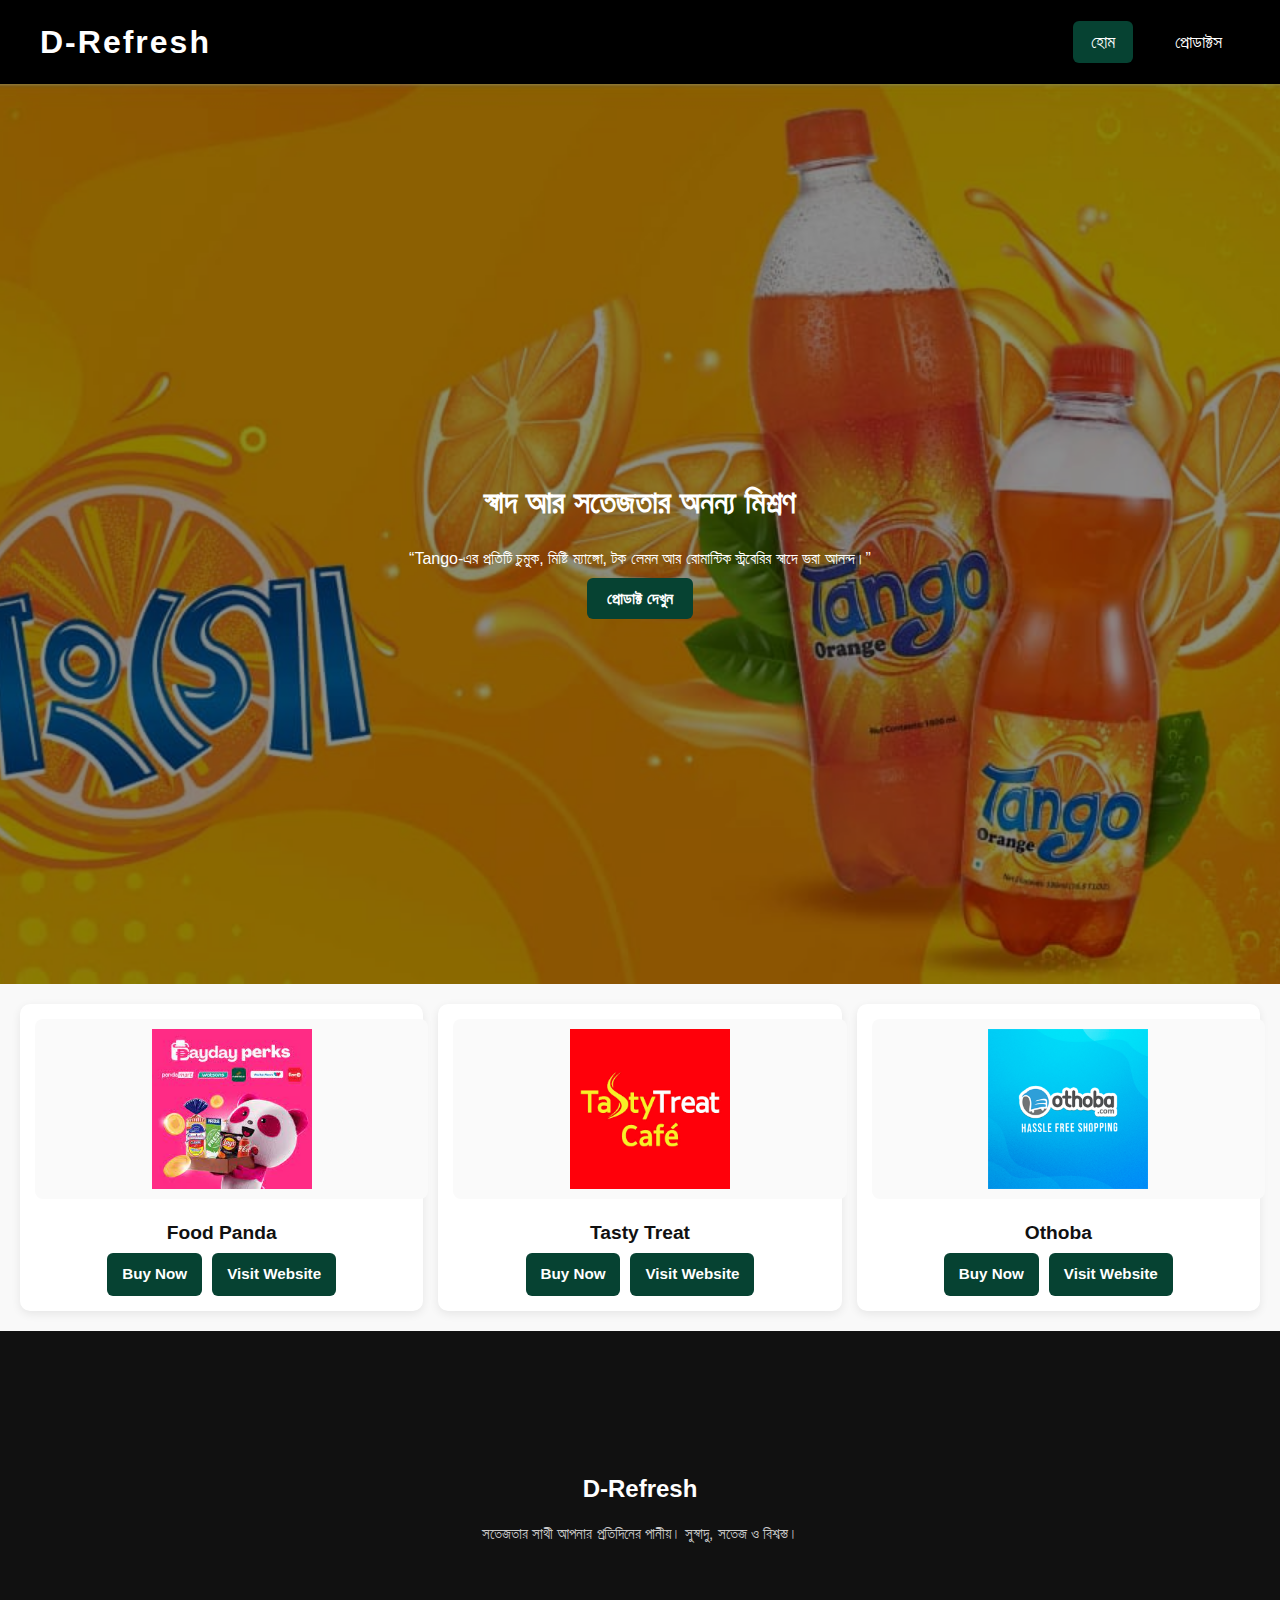
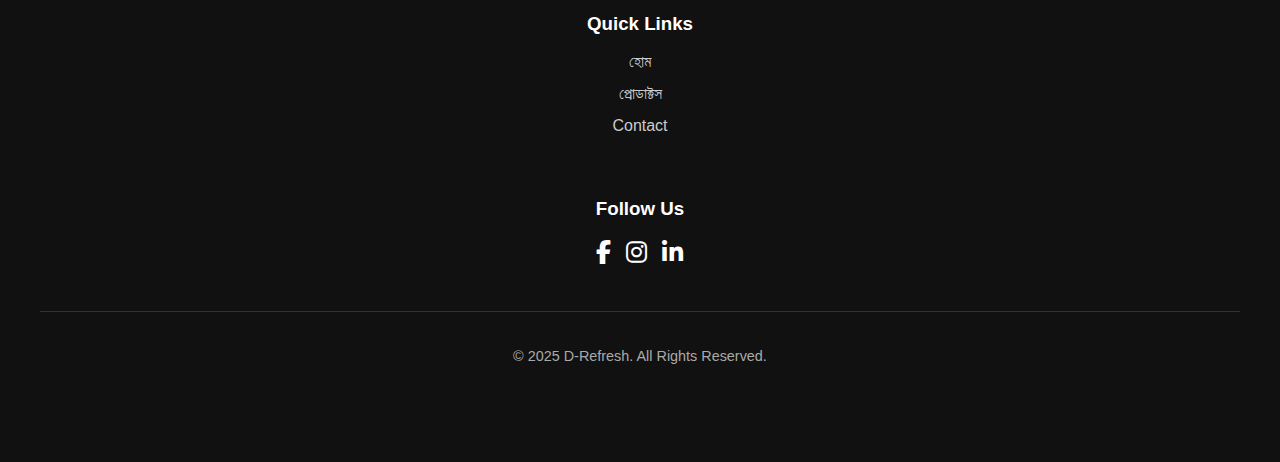
<file: Index.html>
<!DOCTYPE html>
<html lang="bn">
<head>
  <meta charset="UTF-8">
  <meta name="viewport" content="width=device-width, initial-scale=1.0">
  <title>D-Refresh হোম</title>
  <link rel="stylesheet" href="css/style.css">
<link rel="stylesheet" href="https://cdnjs.cloudflare.com/ajax/libs/font-awesome/6.4.2/css/all.min.css">

</head>
<body>
  <header>
    <div class="logo">D-Refresh</div>
    <nav>
      <a href="index.html" class="active">হোম</a>
      <a href="products.html">প্রোডাক্টস</a>
    </nav>
  </header>

  <section class="hero">
    <div class="hero-text">
      <h1>স্বাদ আর সতেজতার অনন্য মিশ্রণ</h1>
      <p>“Tango-এর প্রতিটি চুমুক, মিষ্টি ম্যাঙ্গো, টক লেমন আর রোমান্টিক স্ট্রবেরির স্বাদে ভরা আনন্দ।”</p>
      <a href="products.html" class="btn">প্রোডাক্ট দেখুন</a>
    </div>
  </section>

  <section class="highlight" id="highlight-products"></section>

  <footer id="site-footer"></footer>

  <script src="js/main.js"></script>
</body>
</html>
</file>
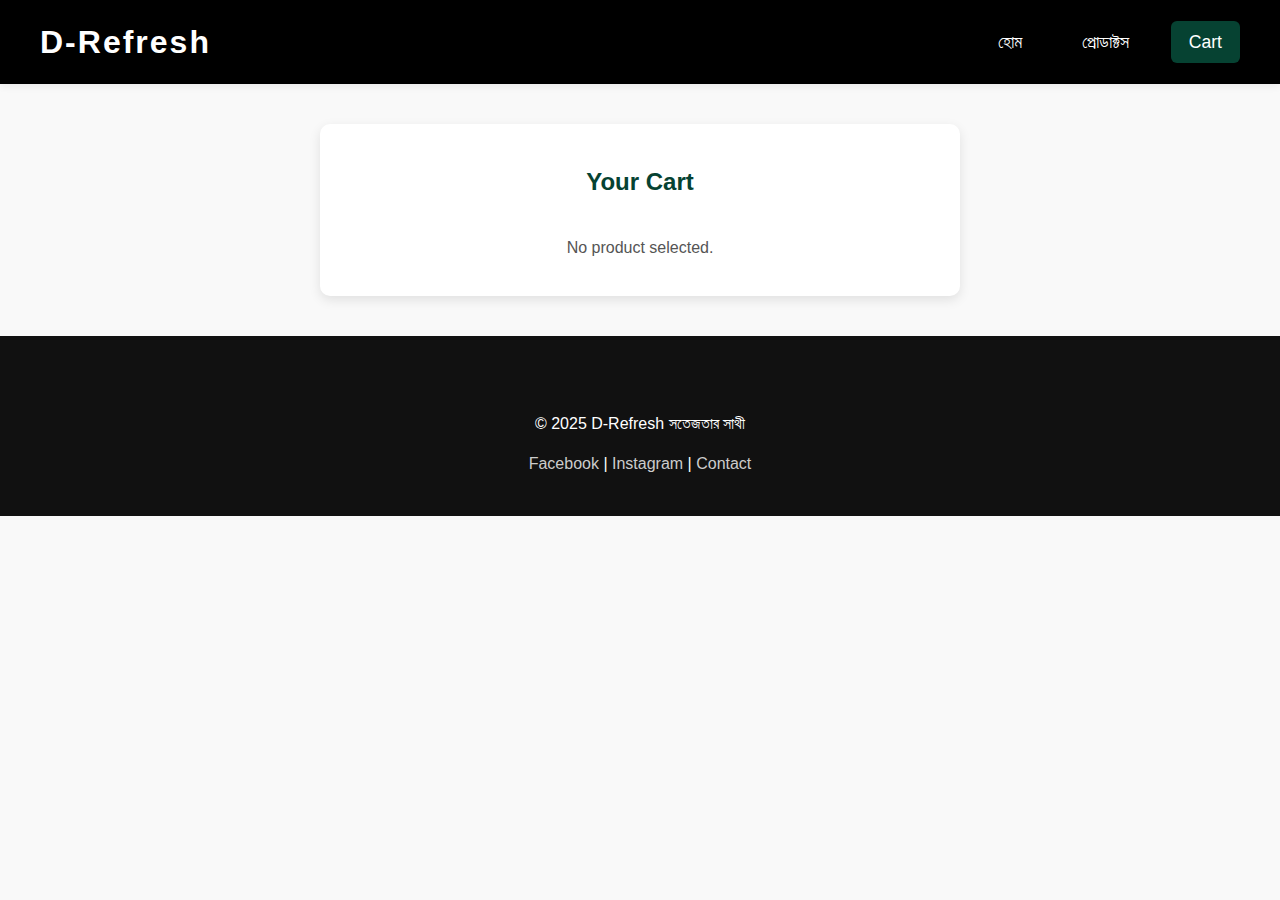
<file: cart.html>
<!DOCTYPE html>
<html lang="bn">
<head>
  <meta charset="UTF-8">
  <meta name="viewport" content="width=device-width, initial-scale=1.0">
  <title>Cart - D-Refresh</title>
  <link rel="stylesheet" href="css/style.css">
<link rel="stylesheet" href="https://cdnjs.cloudflare.com/ajax/libs/font-awesome/6.4.2/css/all.min.css">

  <style>
    /* Cart Page Custom Styles */
    .cart-container {
      max-width: 600px;
      margin: 40px auto;
      padding: 20px;
      background: #fff;
      border-radius: 10px;
      box-shadow: 0 4px 12px rgba(0,0,0,0.1);
      text-align: center;
    }

    .cart-container h2 {
      margin-bottom: 20px;
      color: #064232;
    }

    .cart-product {
      display: flex;
      flex-direction: column;
      align-items: center;
      gap: 15px;
    }

    .cart-product img {
      width: 200px;
      height: 150px;
      object-fit: contain;
      border-radius: 8px;
      background: #fafafa;
      padding: 10px;
    }

    .cart-product h3 {
      font-size: 1.5rem;
      margin: 0;
    }

    .cart-product p {
      font-size: 1rem;
      color: #555;
    }

    .btn.checkout-btn {
      margin-top: 20px;
      background: #064232;
      color: #fff;
      padding: 12px 20px;
      border-radius: 6px;
      text-decoration: none;
      font-weight: bold;
      transition: background 0.3s;
    }

    .btn.checkout-btn:hover {
      background: #046a4a;
    }
  </style>
</head>
<body>
  <header>
    <div class="logo">D-Refresh</div>
    <nav>
      <a href="index.html">হোম</a>
      <a href="products.html">প্রোডাক্টস</a>
      <a href="#" class="active">Cart</a>
    </nav>
  </header>

  <div class="cart-container">
    <h2>Your Cart</h2>
    <div class="cart-product" id="cart-product">
      <!-- Product details will appear here -->
    </div>
  </div>

  <footer id="site-footer"></footer>

  <script>
    // Footer
    document.getElementById("site-footer").innerHTML = `
      <p>© 2025 D-Refresh  সতেজতার সাথী</p>
      <div class="footer-links">
        <a href="#" target="_blank" rel="noopener noreferrer">Facebook</a> | 
        <a href="#" target="_blank" rel="noopener noreferrer">Instagram</a> |
        <a href="#">Contact</a>
      </div>
    `;

    // Get product from URL
    const urlParams = new URLSearchParams(window.location.search);
    const productName = urlParams.get('product');

    // Map product images and description
    const products = {
      "Max Cola": { img: "images/foodpanda.jpg", desc: "Max Cola - স্বাদ আর সতেজতার অনন্য মিশ্রণ।" },
      "Tango": { img: "images/tastytreat.jpg", desc: "Tango - সুস্বাদু ও সতেজ পানীয়।" },
      "জিরা পানি": { img: "images/othoba.jpg", desc: "জিরা পানি - প্রাকৃতিক স্বাদের সতেজতা।" },
      "Foodpanda": { img: "images/foodpanda.jpg", desc: "খাবার অর্ডারের জন্য সবচেয়ে জনপ্রিয় প্ল্যাটফর্ম।" },
      "Tasty Treat": { img: "images/tastytreat.jpg", desc: "টেস্টি ট্রীট — সুস্বাদু স্ন্যাকস ও খাবারের ব্র্যান্ড।" },
      "Othoba": { img: "images/othoba.jpg", desc: "অনলাইন শপিং এর জন্য বিশ্বস্ত প্ল্যাটফর্ম।" }
    };

    const cartDiv = document.getElementById("cart-product");

    if(productName && products[productName]){
      const p = products[productName];
      cartDiv.innerHTML = `
        <img src="${p.img}" alt="${productName}">
        <h3>${productName}</h3>
        <p>${p.desc}</p>
        <a href="#" class="btn checkout-btn">Proceed to Checkout</a>
      `;
    } else {
      cartDiv.innerHTML = `<p>No product selected.</p>`;
    }
  </script>
</body>
</html>
</file>
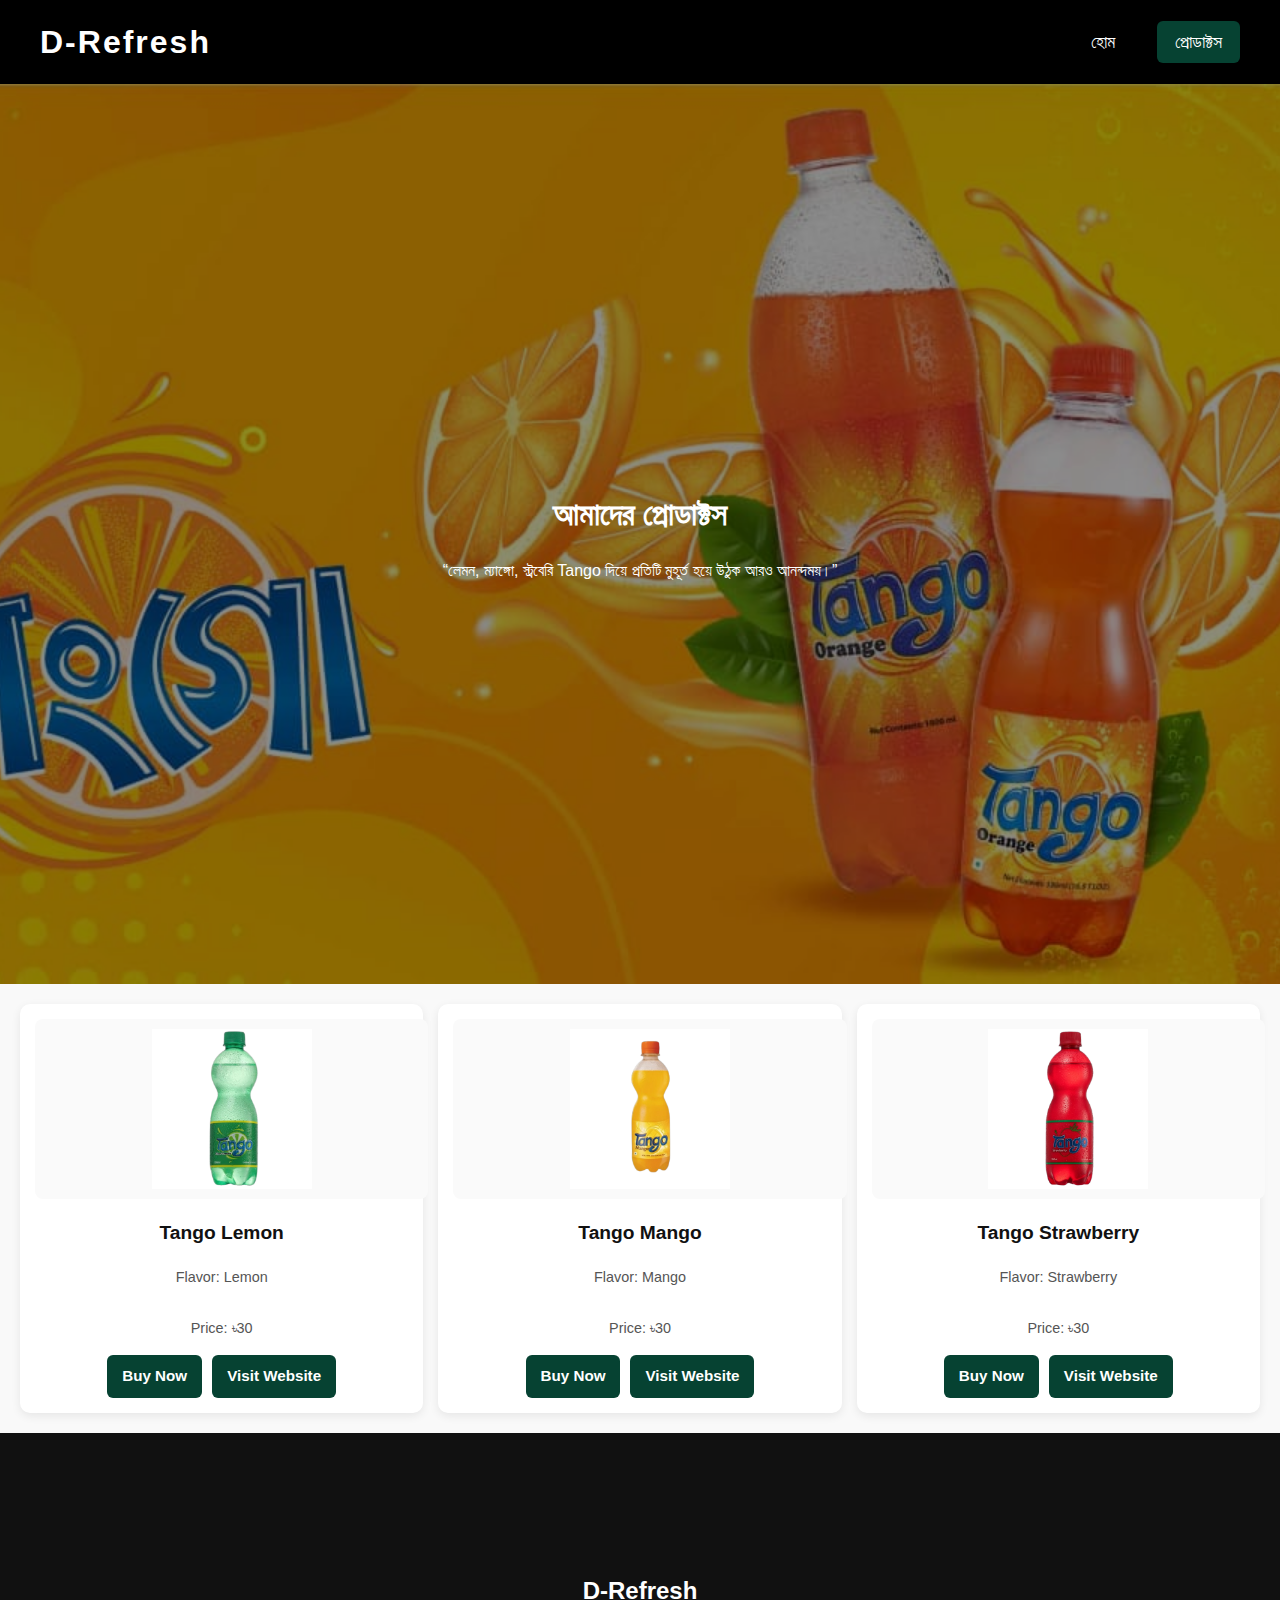
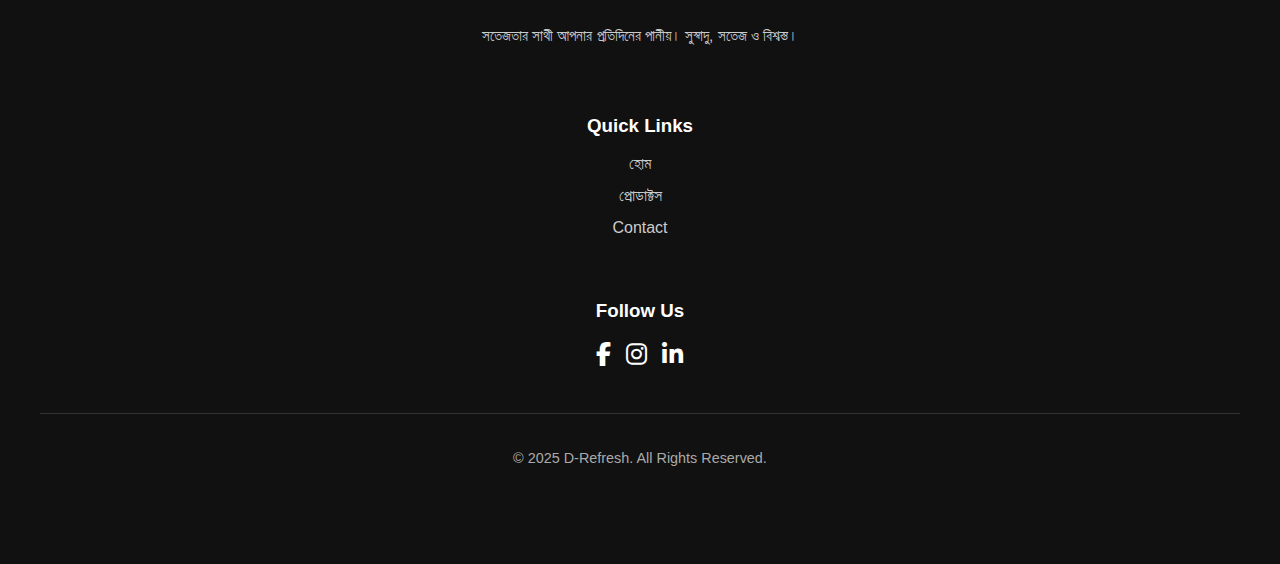
<file: products.html>
<!DOCTYPE html>
<html lang="bn">
<head>
  <meta charset="UTF-8">
  <meta name="viewport" content="width=device-width, initial-scale=1.0">
  <title>D-Refresh Products</title>
  <link rel="stylesheet" href="css/style.css">
<link rel="stylesheet" href="https://cdnjs.cloudflare.com/ajax/libs/font-awesome/6.4.2/css/all.min.css">

</head>
<body>
  <header>
    <div class="logo">D-Refresh</div>
    <nav>
      <a href="index.html">হোম</a>
      <a href="products.html" class="active">প্রোডাক্টস</a>
     
    </nav>
  </header>

  <section class="hero">
    <div class="hero-text">
      <h1>আমাদের প্রোডাক্টস</h1>
      <p>“লেমন, ম্যাঙ্গো, স্ট্রবেরি Tango দিয়ে প্রতিটি মুহূর্ত হয়ে উঠুক আরও আনন্দময়।”</p>
    </div>
  </section>

  <section class="products-page" id="product-list">
    <!-- Product cards inserted dynamically -->
  </section>

  <footer id="site-footer"></footer>

  <script src="js/products.js"></script>
</body>
</html>
</file>
<file: css/style.css>
/* Base Styles */
body {
  font-family: Arial, sans-serif;
  margin: 0;
  background: #f9f9f9;
  line-height: 1.5;
}

header {
  display: flex;
  justify-content: space-between;
  align-items: center;
  background: black;
  padding: 18px 40px;
  box-shadow: 0 2px 8px rgba(0,0,0,0.07);
}

.logo {
  font-size: 2rem;
  font-weight: bold;
  color: #fff;
  letter-spacing: 2px;
}

nav {
  display: flex;
  gap: 24px;
}

nav a {
  text-decoration: none;
  color: #FFFF;
  font-size: 1.1rem;
  padding: 8px 18px;
  border-radius: 6px;
  transition: background 0.2s, color 0.2s;
}

nav a.active,
nav a:hover {
  background: #064232;
  color: #fff;
}

.hero {
  height: 100vh; /* Full viewport height */
  background: url("../images/hero.jpeg") no-repeat center center;
  background-size: cover; /* Cover ensures the image fills the hero */
  display: flex;
  flex-direction: column;
  justify-content: center;
  align-items: center;
  text-align: center;
  color: white;
  position: relative;
  margin-top: 0;
  padding: 0 20px; /* Add some horizontal padding for smaller screens */
}

.hero::before {
  content: "";
  position: absolute;
  top: 0; left: 0;
  width: 100%; height: 100%;
  background: rgba(0,0,0,0.45); /* dark overlay for text readability */
  z-index: 1;
}

.hero-text {
  position: relative;
  z-index: 2; /* above the overlay */
  max-width: 700px;
  padding: 20px;
}

/* Responsive adjustments */
@media (max-width: 768px) {
  .hero {
    height: 80vh; /* slightly shorter on tablets */
  }
  .hero-text h1 {
    font-size: 2rem;
  }
  .hero-text p {
    font-size: 1rem;
  }
}

@media (max-width: 480px) {
  .hero {
    height: 70vh; /* mobile screens */
    padding: 0 10px;
  }
  .hero-text h1 {
    font-size: 1.5rem;
  }
  .hero-text p {
    font-size: 0.9rem;
  }
}

.btn {
  background: #064232;
  color: white;
  padding: 12px 20px;
  border-radius: 6px;
  text-decoration: none;
  font-size: 1rem;
  font-weight: bold;
  transition: background 0.3s;
}

.btn:hover {
  background: #046a4a;
}

.highlight, .products-page {
  display: grid;
  grid-template-columns: repeat(auto-fit, minmax(220px, 1fr));
  gap: 15px;
  padding: 20px;
}

.product-card {
  background: #fff;
  border-radius: 10px;
  padding: 15px;
  text-align: center;
  box-shadow: 0 3px 10px rgba(0,0,0,0.08);
  transition: transform 0.3s ease, box-shadow 0.3s ease;
  display: flex;
  flex-direction: column;
  justify-content: space-between;
}

.product-card:hover {
  transform: translateY(-6px);
  box-shadow: 0 6px 18px rgba(0,0,0,0.12);
}

.product-card img {
  width: 100%;
  height: 160px;
  object-fit: contain;
  border-radius: 8px;
  margin-bottom: 12px;
  background: #fafafa;
  padding: 10px;
}

.product-card h3 {
  margin: 8px 0 5px;
  font-size: 1.2rem;
  color: #111;
}

.product-card p {
  font-size: 0.9rem;
  color: #555;
  margin-bottom: 15px;
}

.card-buttons {
  display: flex;
  justify-content: center;
  gap: 10px;
  flex-wrap: wrap;
}

.card-buttons .btn {
  padding: 10px 15px;
  font-size: 0.95rem;
}

/* Footer Base */
footer {
  background: #111;
  color: #fff;
  padding: 60px 20px 40px 20px;
  font-family: Arial, sans-serif;
  text-align: center; /* center all text inside */
}

/* Container */
.footer-container {
  display: flex;
  flex-direction: column; /* stack sections vertically */
  align-items: center; /* center horizontally */
  max-width: 1200px;
  margin: auto;
  gap: 30px; /* space between sections */
}

/* Each section */
.footer-section {
  flex: none; /* prevent stretching */
  padding: 0 20px;
  max-width: 400px; /* optional: limit width */
}

/* Headings */
.footer-section h2,
.footer-section h3 {
  margin-bottom: 12px;
  color: #fff;
}

/* Paragraph text */
.footer-section p {
  font-size: 0.95rem;
  line-height: 1.6;
  color: #ccc;
}

/* Links */
.footer-links ul {
  list-style: none;
  padding: 0;
  margin: 0;
}

.footer-links li {
  margin-bottom: 8px;
}

.footer-links a {
  color: #ccc;
  text-decoration: none;
  transition: color 0.3s;
}

.footer-links a:hover {
  color: #00b894;
}

/* Social Icons */
.footer-social .social-icons {
  display: flex;
  justify-content: center; /* center icons horizontally */
  gap: 15px;
  margin-top: 10px;
}

.footer-social .social-icons a {
  display: inline-block;
  color: #fff;
  font-size: 1.5rem;
  transition: color 0.3s, transform 0.3s;
}

.footer-social .social-icons a:hover {
  color: #00b894;
  transform: scale(1.2);
}

/* Bottom copyright */
.footer-bottom {
  text-align: center;
  margin-top: 40px;
  font-size: 0.9rem;
  color: #aaa;
  border-top: 1px solid #333;
  padding-top: 20px;
}


/* Responsive */
@media (max-width: 768px) {
  .footer-container {
    flex-direction: column;
    text-align: center;
    gap: 25px;
  }

  .footer-social .social-icons a {
    margin-right: 10px;
  }
}


/* Responsive */
@media (max-width: 480px) {
  header { padding: 12px 20px; }
  .logo { font-size: 1.5rem; letter-spacing: 1px; }
  nav { flex-wrap: wrap; justify-content: center; gap: 12px; margin-top: 8px; }
  nav a { padding: 6px 12px; font-size: 1rem; }
  .hero-text h1 { font-size: 1.5rem; }
  .highlight, .products-page { grid-template-columns: 1fr; padding: 15px 10px; gap: 10px; }
}
</file>
